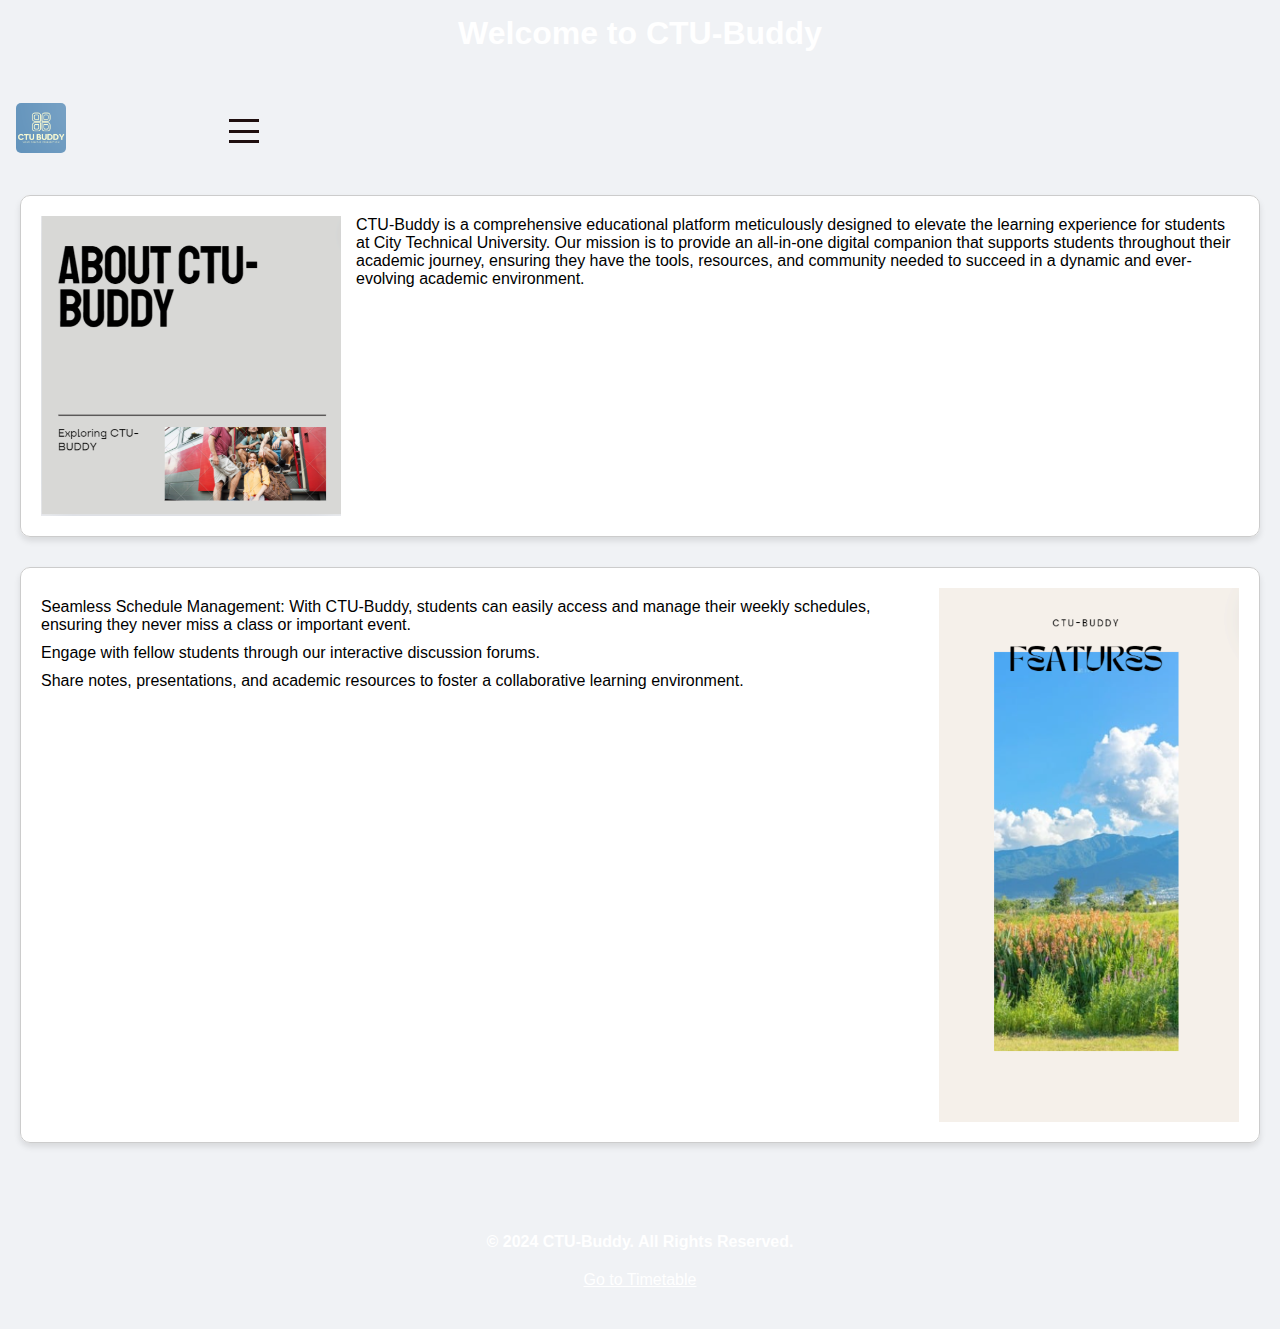
<file: index.html>
<!DOCTYPE html>
<html lang="en">
<head>
    <meta charset="UTF-8">
    <meta name="viewport" content="width=device-width, initial-scale=1.0">
    <title>CTU-Buddy - Home</title>
    <link rel="stylesheet" href="styles.css">
</head>
<body>
    <header>
        <h1 class="header-title">Welcome to CTU-Buddy</h1>
        <nav>
            <div class="navbar-brand">
                <a href="home.html">
                    <img src="PICTURES/2024-08-24 (6).png" alt="Logo" class="thumbnail">
                </a>
            </div>
            <input type="checkbox" id="nav-toggle" class="nav-toggle">
            <label for="nav-toggle" class="nav-toggle-label">
                <span></span>
                <span></span>
                <span></span>
            </label>
            <ul class="navbar-links">
                <li><a href="home.html">Home</a></li>
                <li><a href="timetable.html">Timetable</a></li>
                <li><a href="discussion.html">Discussion</a></li>
                <li><a href="share_resources.html">Share Resources</a></li>
                <li><a href="about_us.html">About Us</a></li>
                <li><a href="contact_us.html">Contact Us</a></li>
            </ul>
        </nav>
    </header>

    <main>
        <section>
            <fieldset class="info-fieldset">
                <img src="PICTURES/2024-08-25 (1).png" alt="CTU Buddy Image" class="content-image-left">
                <p>CTU-Buddy is a comprehensive educational platform meticulously designed to elevate the learning experience for students at City Technical University. Our mission is to provide an all-in-one digital companion that supports students throughout their academic journey, ensuring they have the tools, resources, and community needed to succeed in a dynamic and ever-evolving academic environment.</p>
            </fieldset>
        </section>

        <section>
            <fieldset class="info-fieldset">
                <img src="PICTURES/2024-08-25 (3).png" alt="CTU Buddy Features" class="content-image-right">
                <ul class="feature-list">
                    <li>Seamless Schedule Management: With CTU-Buddy, students can easily access and manage their weekly schedules, ensuring they never miss a class or important event.</li>
                    <li>Engage with fellow students through our interactive discussion forums.</li>
                    <li>Share notes, presentations, and academic resources to foster a collaborative learning environment.</li>
                </ul>
            </fieldset>
        </section>
    </main>

    <footer>
        <div class="footer-container">
            <footer style="margin-bottom: 20px;">
                <p style="color: white; font-weight: bold; margin: 0;">&copy; 2024 CTU-Buddy. All Rights Reserved.</p>
            </footer>
            <a href="timetable.html">Go to Timetable</a>
        </div>
    </footer>
</body>
</html>
</file>
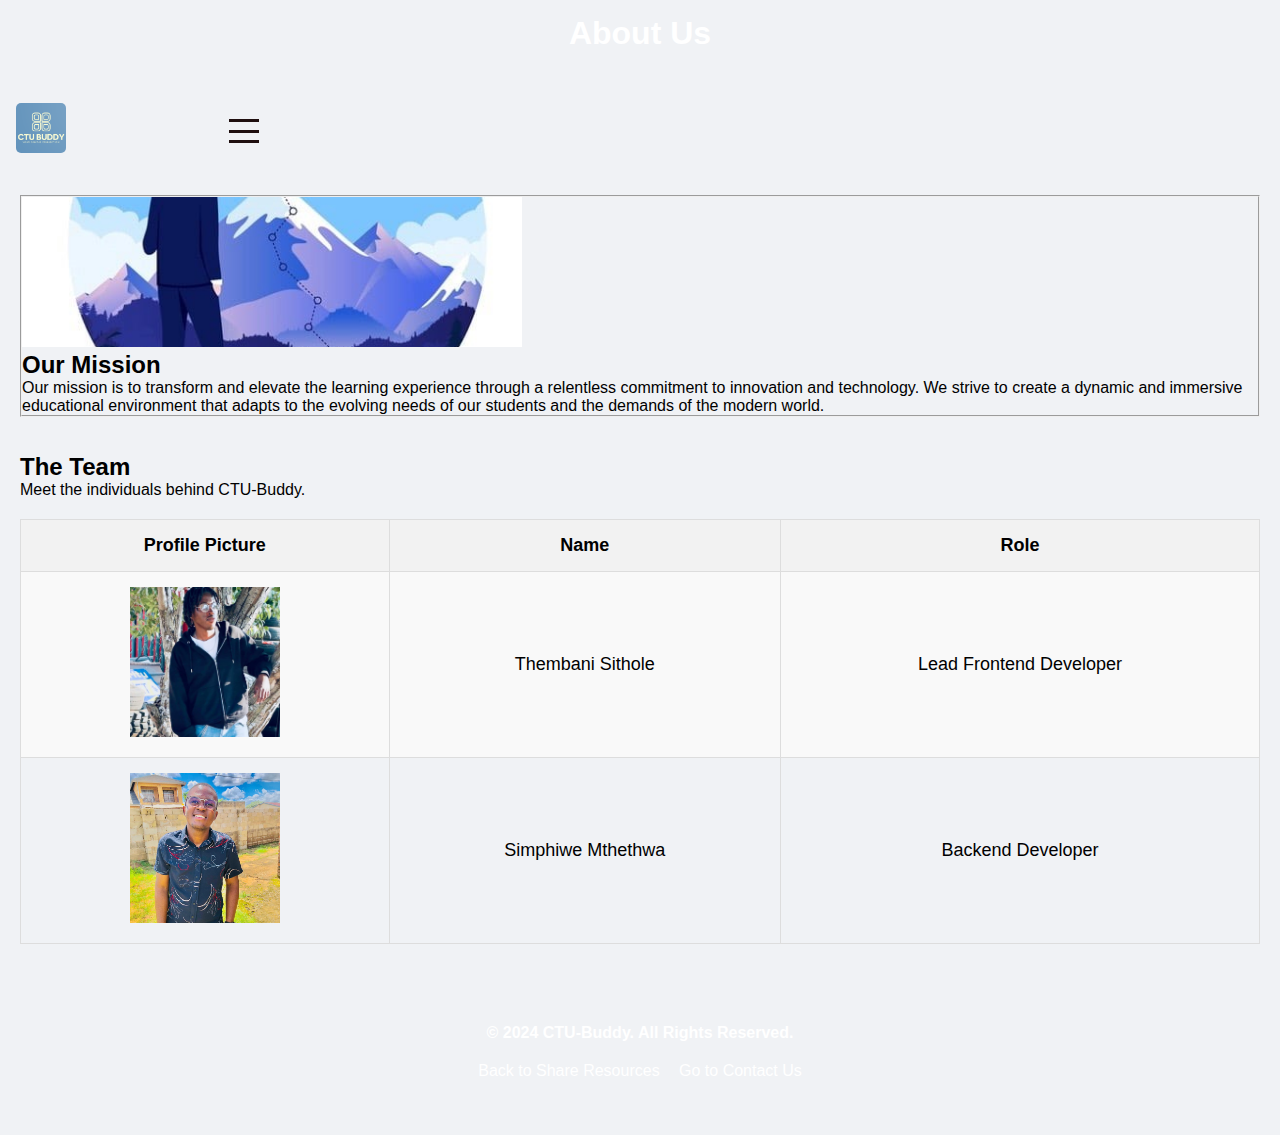
<file: about_us.html>
<!DOCTYPE html>
<html lang="en">
<head>
    <meta charset="UTF-8">
    <meta name="viewport" content="width=device-width, initial-scale=1.0">
    <title>CTU-Buddy - About Us</title>
    <link rel="stylesheet" href="styles.css">
</head>
<style>
    table {
        width: 100%;
        border-collapse: collapse;
        margin: 20px 0;
        text-align: center;
    }
    table, th, td {
        border: 1px solid #ddd;
    }
    th, td {
        padding: 15px;
    }
    th {
        background-color: #f2f2f2;
    }
    img {
        width: 150px;
        height: 150px;
        object-fit: cover; /* Ensures the image maintains aspect ratio within the square */
        border-radius: 0;
    }
</style>
<body>
    <header>
        <h1  class="header-title">About Us</h1>
        <nav>
            <div class="navbar-brand">
                <a href="about_us.html"><img src="PICTURES/2024-08-24 (6).png" alt="CTU-Buddy Logo" class="thumbnail"></a>
            </div>
            <input type="checkbox" id="nav-toggle" class="nav-toggle">
            <label for="nav-toggle" class="nav-toggle-label">
                <span></span>
                <span></span>
                <span></span>
            </label>
            <ul class="navbar-links">
                <li><a href="home.html">Home</a></li>
                <li><a href="timetable.html">Timetable</a></li>
                <li><a href="discussion.html">Discussion</a></li>
                <li><a href="share_resources.html">Share Resources</a></li>
                <li><a href="about_us.html">About Us</a></li>
                <li><a href="contact_us.html">Contact Us</a></li>
            </ul>
        </nav>
    </header>
    
    <main>
        <section class="mission">
            <fieldset> 
                <img src="PICTURES/culture-1-1.jpg" alt="Mission Image" style="width:500px;"> 
                <div class="text-center">
                    <h2>Our Mission</h2>
                    <p>Our mission is to transform and elevate the learning experience through a relentless commitment to innovation and technology. We strive to create a dynamic and immersive educational environment that adapts to the evolving needs of our students and the demands of the modern world.</p>
                </div>
            </fieldset>
            <br><br/>
            <h2>The Team</h2>
            <p>Meet the individuals behind CTU-Buddy.</p>
           
            <table>
                <tr>
                    <th>Profile Picture</th>
                    <th>Name</th>
                    <th>Role</th>
                </tr>
                <tr>
                    <td><img src="PICTURES/WhatsApp Image 2024-09-23 at 21.24.26_92039d93.jpg" alt="Thembani Sithole"></td>
                    <td>Thembani Sithole</td>
                    <td>Lead Frontend Developer</td>
                </tr>
                <tr>
                    <td><img src="PICTURES/WhatsApp Image 2024-09-23 at 21.04.29_753ac217.jpg" alt="Simphiwe Mthethwa"></td>
                    <td>Simphiwe Mthethwa</td>
                    <td>Backend Developer</td>
                </tr>
            </table>
        </section>
    </main>

    <div class="footer-container">
        <footer style="margin-bottom: 20px;">
            <p style="color: white; font-weight: bold; margin: 0;">&copy; 2024 CTU-Buddy. All Rights Reserved.</p>
        </footer>
        <div style="margin-bottom: 15px;">
            <a href="share_resources.html" style="color: white; text-decoration: none; display: inline-block; margin-right: 15px;">Back to Share Resources</a>
            <a href="contact_us.html" style="color: white; text-decoration: none; display: inline-block;">Go to Contact Us</a>
        </div>
    </div>
    
</body>
</html>
</file>
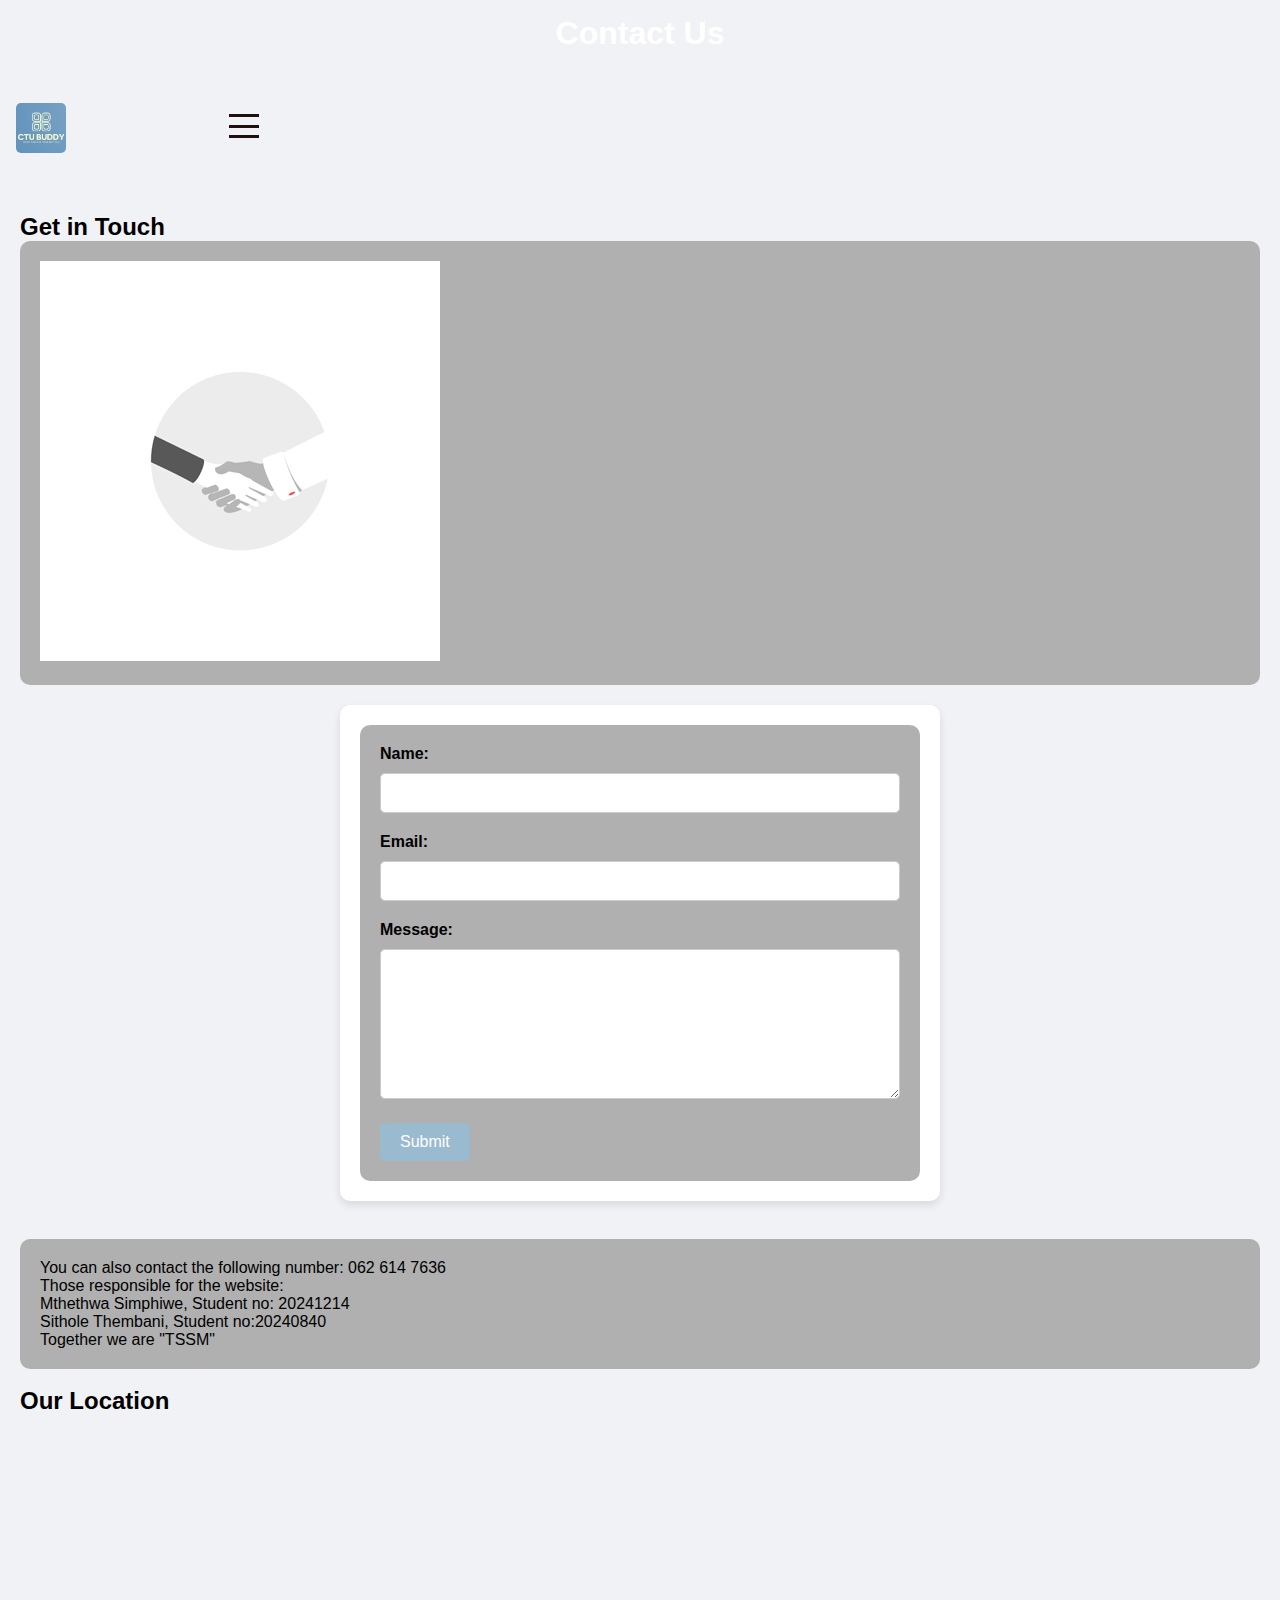
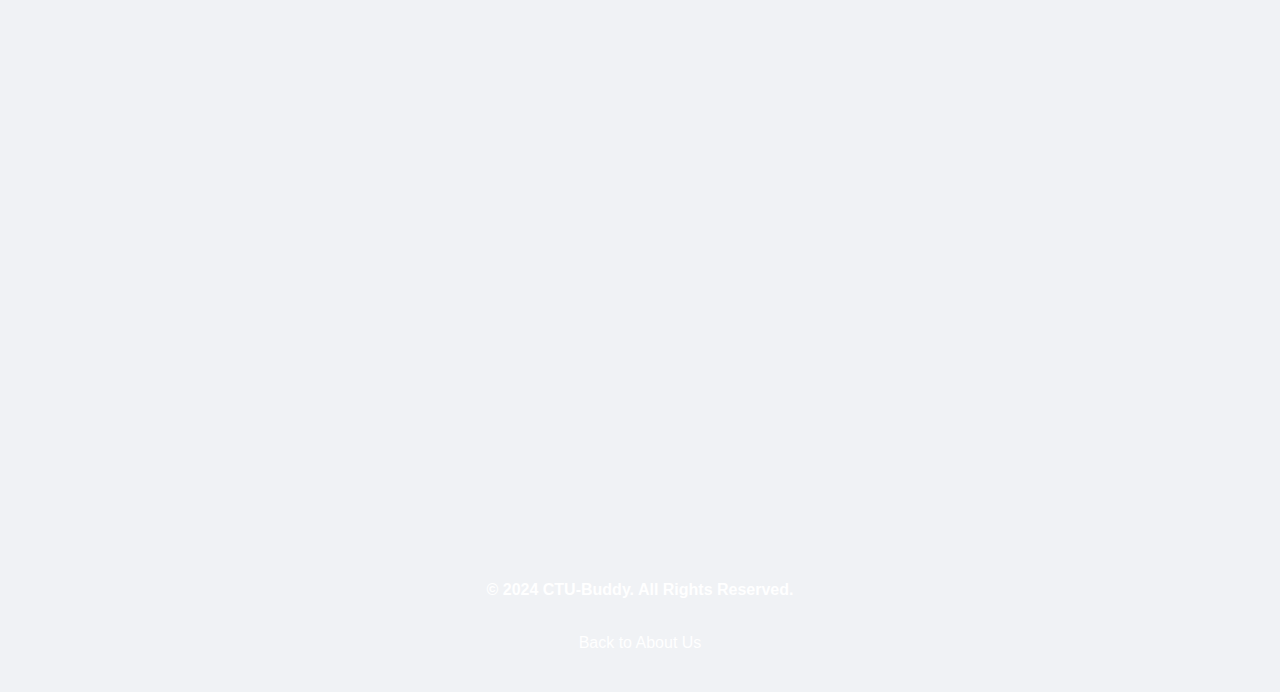
<file: contact_us.html>
<!DOCTYPE html>
<html lang="en">
<head>
    <meta charset="UTF-8">
    <meta name="viewport" content="width=device-width, initial-scale=1.0">
    <title>CTU-Buddy - Contact Us</title>
    <link rel="stylesheet" href="styles.css">
    <style>
        form {
            max-width: 600px;
            margin: 20px auto;
            padding: 20px;
            border-radius: 10px;
            background-color: #fff;
            box-shadow: 0 4px 8px rgba(0, 0, 0, 0.1);
        }
    
        fieldset {
            border: none;
            padding: 20px;
            background-color: rgb(176, 176, 176);
            border-radius: 10px;
        }
    
        label {
            display: block;
            margin-bottom: 10px;
            font-weight: bold;
        }
    
        input[type="text"], input[type="email"], textarea {
            width: 100%;
            padding: 10px;
            margin-bottom: 20px;
            border: 1px solid #ccc;
            border-radius: 5px;
            font-size: 1rem;
            box-sizing: border-box;
        }
    
        textarea {
            height: 150px;
            resize: vertical;
        }
    
        button {
            background-color: #9abad0;
            color: white;
            padding: 10px 20px;
            border: none;
            border-radius: 5px;
            cursor: pointer;
            font-size: 1rem;
        }
    
        button:hover {
            background-color: #9abad0;
        }
    
        input:focus, textarea:focus {
            outline: none;
            border-color: #004aad;
        }

</style>
<body>
    <header>
        
        <h1 class="header-title">Contact Us</h1>
        <nav>
            <div class="navbar-brand">
                <a href="home.html"><img src="PICTURES\2024-08-24 (6).png" alt="no image"class="thumbnail"></a>
            </div>
            <input type="checkbox" id="nav-toggle" class="nav-toggle">
            <label for="nav-toggle" class="nav-toggle-label">
                <span></span>
                <span></span>
                <span></span>
            </label>
            <ul class="navbar-links">
                <li><a href="home.html">Home</a></li>
                <li><a href="timetable.html">Timetable</a></li>
                <li><a href="discussion.html">Discussion</a></li>
                <li><a href="share_resources.html">Share Resources</a></li>
                <li><a href="about_us.html">About Us</a></li>
                <li><a href="contact_us.html">Contact Us</a></li>
            </ul>
        </nav>
    </header>
    
    <main>
        <section>
            <br>
            <h2>Get in Touch</h2>
             <div class="Animations1"></div>
             <fieldset style=" width: auto;">
             <img src="PICTURES/371907210_HANDSHAKE_400px (1).gif">
             </fieldset>
           
            <form action="subscribe.php" method="post">
                <fieldset style="background-color: rgb(176, 176, 176);">
                <label for="name">Name:</label>
                <input type="text" id="name" name="name" required>
                
                <label for="email">Email:</label>
                <input type="email" id="email" name="email" required>
                
                <label for="message">Message:</label>
                <textarea id="message" name="message" required></textarea>
                
                <button type="submit">Submit</button>
            </fieldset>
            </form>
            <br>
            <fieldset>
            <p>You can also contact the following number: 062 614 7636</p>
            <P>Those responsible for the website:<br> Mthethwa Simphiwe, Student no: 20241214<br> Sithole Thembani, Student no:20240840</P>
            <div class="Group name"></div><P>Together we are "TSSM"</P>
        </fieldset>

            <br>
            <h2>Our Location</h2>
            <iframe src="https://www.google.com/maps/embed?pb=!1m18!1m12!1m3!1d3581.649235213236!2d27.867428275413186!3d-26.142977477114332!2m3!1f0!2f0!3f0!3m2!1i1024!2i768!4f13.1!3m3!1m2!1s0x1e959f7b7787c027%3A0xd1450a9cd56b62ed!2sCTU%20Training%20Solutions%20Roodepoort!5e0!3m2!1sen!2sza!4v1724515548911!5m2!1sen!2sza" width="1230" height="450" style="border:0;" allowfullscreen="" loading="lazy" referrerpolicy="no-referrer-when-downgrade"></iframe>
        </section>
    </main>
    <br><br/>
    <br><br/>
    <br><br/>
    <br><br/>
    <br><br/>
    <br><br/>
    <br><br/>
    <footer>
    <div class="footer-container">
        <footer style="margin-bottom: 20px;">
            <p style="color: white; font-weight: bold; margin: 0;">&copy; 2024 CTU-Buddy. All Rights Reserved.</p>
        </footer>
        <a href="about_us.html" style="color: white; text-decoration: none; display: inline-block; margin-top: 15px;">Back to About Us</a>
    </div>
</footer>
    
</body>
</html>
</file>
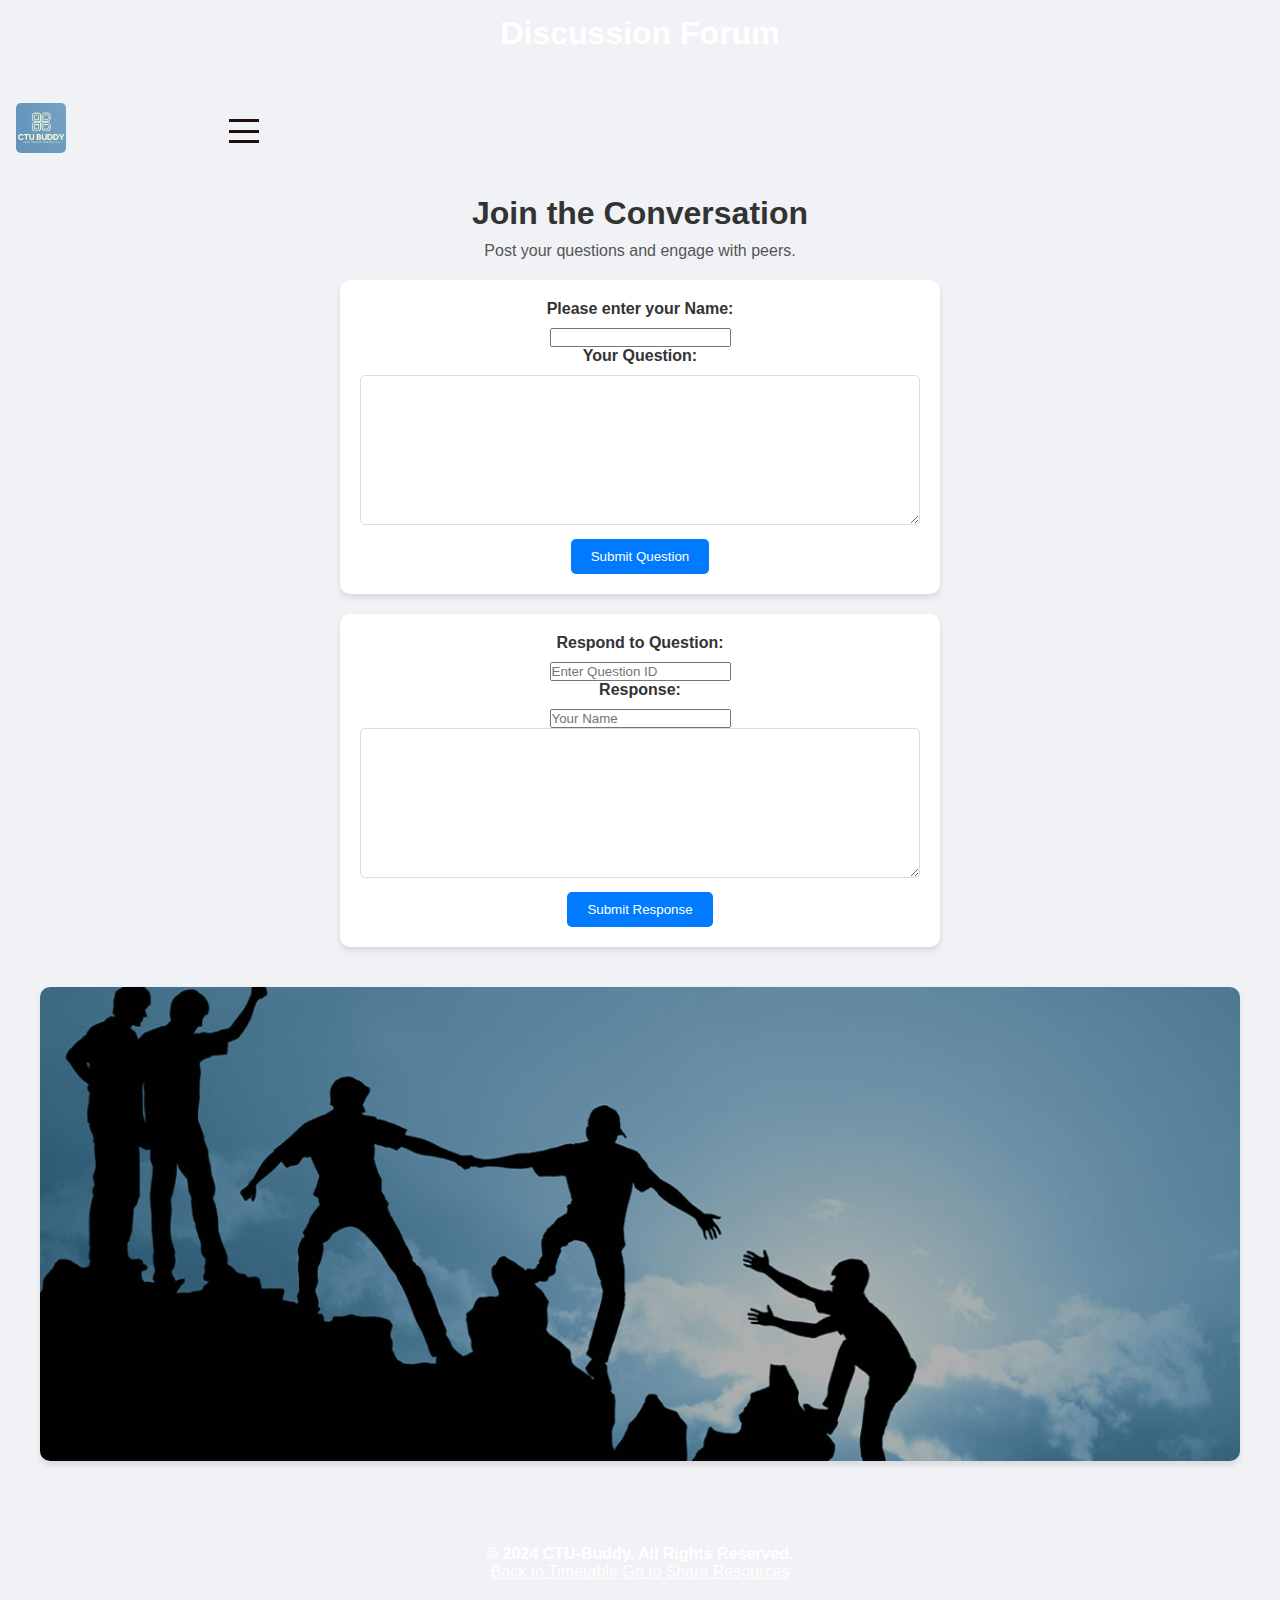
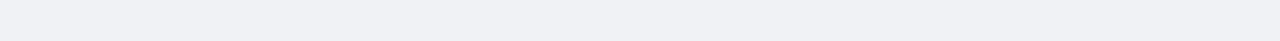
<file: discussion.html>
<!DOCTYPE html>
<html lang="en">
<head>
    <meta charset="UTF-8">
    <meta name="viewport" content="width=device-width, initial-scale=1.0">
    <title>CTU-Buddy - Discussion</title>
    <link rel="stylesheet" href="styles.css">
</head>
<body>
    <header>
        <h1 class="header-title">Discussion Forum</h1>
        <nav>
            <div class="navbar-brand">
                <a href="home.html"><img src="PICTURES/2024-08-24 (6).png" alt="no image" class="thumbnail"></a>
            </div>
            <input type="checkbox" id="nav-toggle" class="nav-toggle">
            <label for="nav-toggle" class="nav-toggle-label">
                <span></span>
                <span></span>
                <span></span>
            </label>
            <ul class="navbar-links">
                <li><a href="home.html">Home</a></li>
                <li><a href="timetable.html">Timetable</a></li>
                <li><a href="discussion.html">Discussion</a></li>
                <li><a href="share_resources.html">Share Resources</a></li>
                <li><a href="about_us.html">About Us</a></li>
                <li><a href="contact_us.html">Contact Us</a></li>
            </ul>
        </nav>
    </header>
    
    <main>
        <section class="discussion-section">
            <h2>Join the Conversation</h2>
            <p>Post your questions and engage with peers.</p>
            
            <!-- Form for submitting a question -->
            <form class="discussion-form" method="POST" action="post_response.php">
                <label for="name">Please enter your Name:</label>
                <input type="text" id="name" name="name" required>
                <label for="question">Your Question:</label>
                <textarea id="question" name="question" required></textarea>
                <button type="submit">Submit Question</button>
            </form>

            <!-- Form for responding to a question -->
            <form class="discussion-form" method="POST" action="post_response.php">
                <label for="question_id">Respond to Question:</label>
                <input type="number" id="question_id" name="question_id" required placeholder="Enter Question ID">
                <label for="respond_to_question">Response:</label>
                <input type="text" id="name_response" name="name" required placeholder="Your Name">
                <textarea id="response" name="response" required></textarea>
                <button type="submit">Submit Response</button>
            </form>
            
            <img src="PICTURES/Togetherness-Featured-Image.png" alt=" no image" class="featured-image">
        </section>
    </main>
    
    <footer>
        <div>
            <div class="footer-container">
                <footer style="margin-bottom: 20px;">
                    <p style="color: white; font-weight: bold; margin: 0;">&copy; 2024 CTU-Buddy. All Rights Reserved.</p>
                    <a href="timetable.html" class="footer-link">Back to Timetable</a>
                    <a href="share_resources.html" class="footer-link">Go to Share Resources</a>
                </footer>
            </div>
        </div>
    </footer>
</body>
</html>
</file>
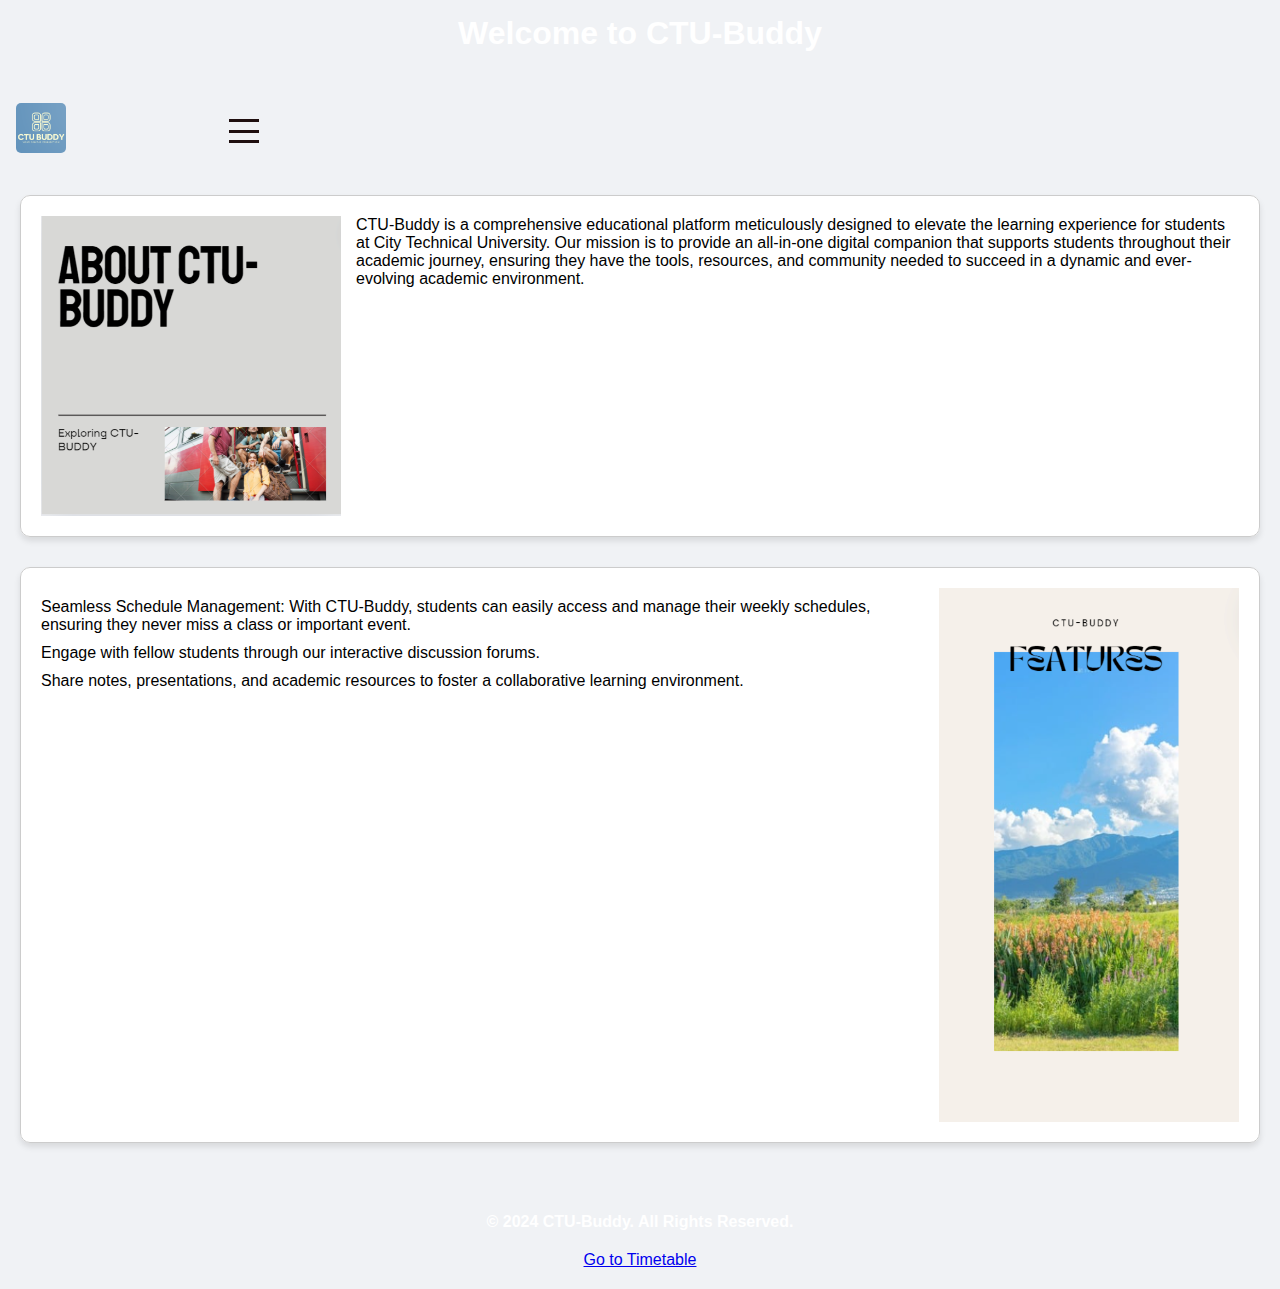
<file: home.html>
<!DOCTYPE html>
<html lang="en">
<head>
    <meta charset="UTF-8">
    <meta name="viewport" content="width=device-width, initial-scale=1.0">
    <title>CTU-Buddy - Home</title>
    <link rel="stylesheet" href="styles.css">
</head>
<body>
    <header>
        <h1 class="header-title">Welcome to CTU-Buddy</h1>
        <nav>
            <div class="navbar-brand">
                <a href="home.html">
                    <img src="PICTURES/2024-08-24 (6).png" alt="Logo" class="thumbnail">
                </a>
            </div>
            <input type="checkbox" id="nav-toggle" class="nav-toggle">
            <label for="nav-toggle" class="nav-toggle-label">
                <span></span>
                <span></span>
                <span></span>
            </label>
            <ul class="navbar-links">
                <li><a href="home.html">Home</a></li>
                <li><a href="timetable.html">Timetable</a></li>
                <li><a href="discussion.html">Discussion</a></li>
                <li><a href="share_resources.html">Share Resources</a></li>
                <li><a href="about_us.html">About Us</a></li>
                <li><a href="contact_us.html">Contact Us</a></li>
            </ul>
        </nav>
    </header>

    <main>
        <section>
            <fieldset class="info-fieldset">
                <img src="PICTURES/2024-08-25 (1).png" alt="CTU Buddy Image" class="content-image-left">
                <p>CTU-Buddy is a comprehensive educational platform meticulously designed to elevate the learning experience for students at City Technical University. Our mission is to provide an all-in-one digital companion that supports students throughout their academic journey, ensuring they have the tools, resources, and community needed to succeed in a dynamic and ever-evolving academic environment.</p>
            </fieldset>
        </section>

        <section>
            <fieldset class="info-fieldset">
                <img src="PICTURES/2024-08-25 (3).png" alt="CTU Buddy Features" class="content-image-right">
                <ul class="feature-list">
                    <li>Seamless Schedule Management: With CTU-Buddy, students can easily access and manage their weekly schedules, ensuring they never miss a class or important event.</li>
                    <li>Engage with fellow students through our interactive discussion forums.</li>
                    <li>Share notes, presentations, and academic resources to foster a collaborative learning environment.</li>
                </ul>
            </fieldset>
        </section>
    </main>

    <footer>
        <div style="background-image: url('https://images.vexels.com/media/users/3/101746/raw/da01a24b356c2778b7374e174b4806b9-light-blue-abstract-background.jpg'); background-size: cover; padding: 20px; border-radius: 10px; text-align: center; max-width: 1250px; margin: auto;">
            <footer style="margin-bottom: 20px;">
                <p style="color: white; font-weight: bold; margin: 0;">&copy; 2024 CTU-Buddy. All Rights Reserved.</p>
            </footer>
            <a href="timetable.html">Go to Timetable</a>
        </div>
    </footer>
</body>
</html>
</file>
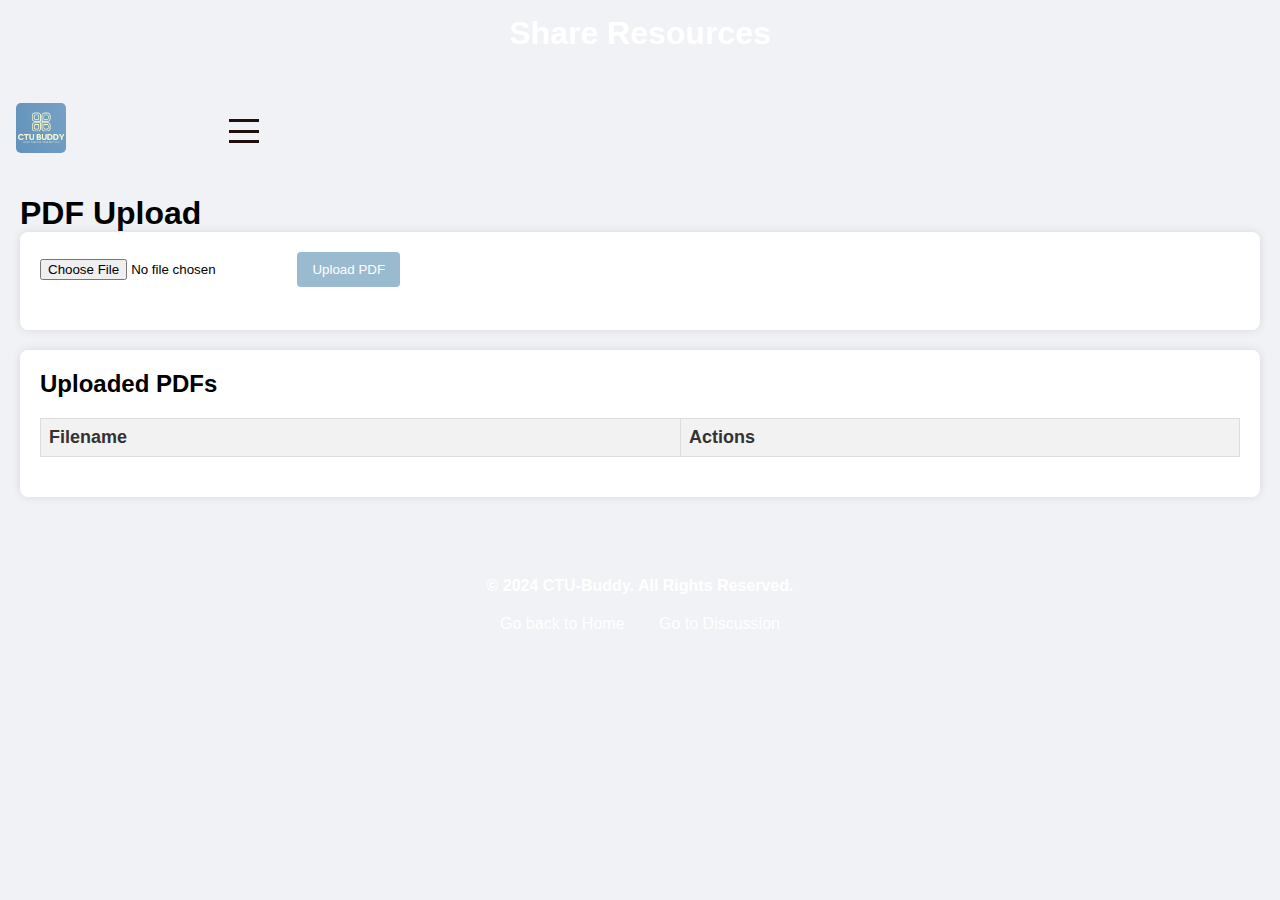
<file: share_resources.html>
<!DOCTYPE html>
<html lang="en">
<head>
    <meta charset="UTF-8">
    <meta name="viewport" content="width=device-width, initial-scale=1.0">
    <title>CTU-Buddy - Share Resources</title>
    <link rel="stylesheet" href="styles.css">
    <style>
        form, #pdfList {
            background-color: white;
            padding: 20px;
            border-radius: 8px;
            box-shadow: 0 0 10px rgba(0, 0, 0, 0.1);
            margin-bottom: 20px;
        }
        input[type="file"] {
            margin-bottom: 10px;
        }
        input[type="submit"], button {
            background-color: #9abad0;
            color: white;
            padding: 10px 15px;
            border: none;
            border-radius: 4px;
            cursor: pointer;
            margin-right: 10px;
        }
        input[type="submit"]:hover, button:hover {
            background-color: #45a049;
        }
        #message {
            margin-top: 20px;
            font-weight: bold;
        }
        table {
            width: 100%;
            border-collapse: collapse;
        }
        th, td {
            border: 1px solid #ddd;
            padding: 8px;
            text-align: left;
        }
        th {
            background-color: #f2f2f2;
        }
    </style>

</head>
<body>
    <header>
        <h1 class="header-title">Share Resources</h1>
        <nav>
            <div class="navbar-brand">
                <a href="home.html"><img src="PICTURES/2024-08-24 (6).png" alt="no image" class="thumbnail"></a>
            </div>
            <input type="checkbox" id="nav-toggle" class="nav-toggle">
            <label for="nav-toggle" class="nav-toggle-label">
                <span></span>
                <span></span>
                <span></span>
            </label>
            <ul class="navbar-links">
                <li><a href="home.html">Home</a></li>
                <li><a href="timetable.html">Timetable</a></li>
                <li><a href="discussion.html">Discussion</a></li>
                <li><a href="share_resources.html">Share Resources</a></li>
                <li><a href="about_us.html">About Us</a></li>
                <li><a href="contact_us.html">Contact Us</a></li>
            </ul>
        </nav>
    </header>

<main>
    <section class="upload-section">
        <h1>PDF Upload</h1>
        <form id="uploadForm" enctype="multipart/form-data" action="post_response.php" method="POST">
            <input type="file" name="pdfFile" id="pdfFile" accept=".pdf" required>
            <input type="submit" value="Upload PDF">
            <div id="message"></div>
        </form>
     
        <div id="pdfList">
            <h2>Uploaded PDFs</h2>
            <table id="pdfTable">
                <thead>
                    <tr>
                        <th>Filename</th>
                        <th>Actions</th>
                    </tr>
                </thead>
                <tbody>
                    <!-- Uploaded files will be populated here -->
                </tbody>
            </table>
        </div>
    </section>
</main>

<footer>
    <div class="footer-container">
        <footer style="margin-bottom: 20px;">
            <p style="color: white; font-weight: bold; margin: 0;">&copy; 2024 CTU-Buddy. All Rights Reserved.</p>
        </footer>
        <a href="home.html" style="color: white; text-decoration: none; margin-right: 30px;">Go back to Home</a>
        <a href="discussion.html" style="color: white; text-decoration: none;">Go to Discussion</a>
    </div>        
</footer>   
</body>
</html>
</file>
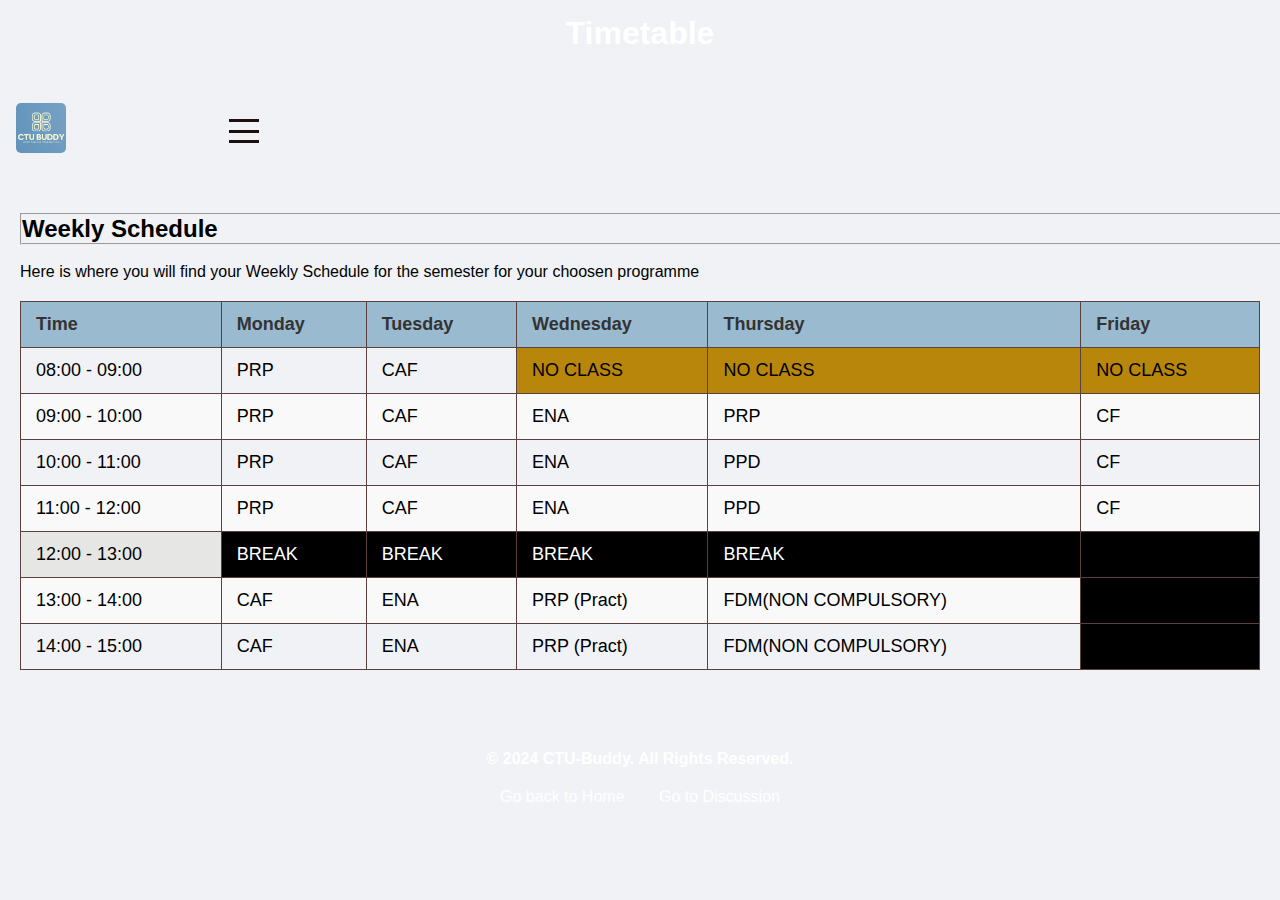
<file: timetable.html>
<!DOCTYPE html>
<html lang="en">
<head>
    <meta charset="UTF-8">
    <meta name="viewport" content="width=device-width, initial-scale=1.0">
    <title>CTU-Buddy - Timetable</title>
    <link rel="stylesheet" href="styles.css">
    <style>
    /* Table Styling */
table {
    width: 100%;
    border-collapse: collapse;
    margin: 20px 0;
    font-size: 18px;
    text-align: left;
}

th, td {
    padding: 12px 15px;
    border: 1px solid #5b4040;
}

thead {
    background-color: #9abad0;
    color: #333;
    font-weight: bold;
}

tbody tr:nth-child(even) {
    background-color: #f9f9f9;
}

tbody tr:hover {
    background-color: #f1f1f1;
}

/* Responsive Design */
@media (max-width: 768px) {
    table, thead, tbody, th, td, tr {
        display: block;
    }

    th, td {
        padding: 10px;
    }

    thead {
        display: none;
    }

    tr {
        margin-bottom: 10px;
    }

    td {
        text-align: right;
        padding-left: 50%;
        position: relative;
    }

    td:before {
        content: attr(data-label);
        position: absolute;
        left: 0;
        width: 50%;
        padding-left: 10px;
        font-weight: bold;
        text-align: left;
   
}
.Breaks tr td {
    background-color: black;
    color: black;
}
}



</style>
</head>
<body>
    <header>
        <h1  class="header-title">Timetable</h1>
        <nav>
            <div class="navbar-brand">
                <a href="home.html">
                    <img src="PICTURES\2024-08-24 (6).png" alt="no image" class="thumbnail">
                </a>
                
            </div>
           
            <input type="checkbox" id="nav-toggle" class="nav-toggle">
            <label for="nav-toggle" class="nav-toggle-label">
                <span></span>
                <span></span>
                <span></span>
            </label>
            <ul class="navbar-links">
                <li><a href="home.html">Home</a></li>
                <li><a href="timetable.html">Timetable</a></li>
                <li><a href="discussion.html">Discussion</a></li>
                <li><a href="share_resources.html">Share Resources</a></li>
                <li><a href="about_us.html">About Us</a></li>
                <li><a href="contact_us.html">Contact Us</a></li>
            </ul>
        </nav>
    </header>
    <br> 
    <main>
        <section>
            <fieldset style="background-image: url(https://img.freepik.com/free-vector/realistic-blue-sky-background_1048-6707.jpg?size=338&ext=jpg&ga=GA1.1.2008272138.1724457600&semt=ais_hybrid); width: 1300px;">
            <h2>Weekly Schedule</h2>
        </fieldset>
            <br>
            <p>Here is where you will find your Weekly Schedule for the semester for your choosen programme</p>
            <table>
                <thead>
                    <tr>
                        <th>Time</th>
                        <th>Monday</th>
                        <th>Tuesday</th>
                        <th>Wednesday</th>
                        <th>Thursday</th>
                        <th>Friday</th>
                    </tr>
                </thead>
                <tbody>
                    <tr>
                        <td>08:00 - 09:00</td>
                        <td>PRP</td>
                        <td>CAF</td>
                        <td style="background-color: darkgoldenrod;">NO CLASS</td>
                        <td style="background-color: darkgoldenrod;">NO CLASS</td>
                        <td style="background-color: darkgoldenrod;">NO CLASS</td>
                    </tr>
                    <tr>
                        <td>09:00 - 10:00</td>
                        <td>PRP</td>
                        <td>CAF</td>
                        <td>ENA</td>
                        <td>PRP</td>
                        <td>CF</td>
                    </tr>
                    <tr>
                        <td>10:00 - 11:00</td>
                        <td>PRP</td>
                        <td>CAF</td>
                        <td>ENA</td>
                        <td>PPD</td>
                        <td>CF</td>
                    </tr>
                    <tr>
                        <td>11:00 - 12:00</td>
                        <td>PRP</td>
                        <td>CAF</td>
                        <td>ENA</td>
                        <td>PPD</td>
                        <td>CF</td>
                    </tr>
                    <tr style="background-color: black; color: rgb(255, 255, 255);">
                        <td style="background-color: rgb(230, 231, 228 ); color: black;">12:00 - 13:00</td>
                        <td>BREAK</td>
                        <td>BREAK</td>
                        <td>BREAK</td>
                        <td>BREAK</td>
                        <td></td>
                    </tr>
                    <tr>
                        <td>13:00 - 14:00</td>
                        <td>CAF</td>
                        <td>ENA</td>
                        <td>PRP (Pract)</td>
                        <td>FDM(NON COMPULSORY)</td>
                        <td style="background-color: black;"></td>
                    </tr>
                    <tr>
                        <td>14:00 - 15:00</td>
                        <td>CAF</td>
                        <td>ENA</td>
                        <td>PRP (Pract)</td>
                        <td>FDM(NON COMPULSORY)</td>
                        <td style="background-color: black;"></td>
                    </tr>
                
                </tbody>
            </table>
        </section>
    </main>

    <footer>
    <div class="footer-container">
        <footer style="margin-bottom: 20px;">
            <p style="color: white; font-weight: bold; margin: 0;">&copy; 2024 CTU-Buddy. All Rights Reserved.</p>
        </footer>
        <a href="home.html" style="color: white; text-decoration: none; margin-right: 15px;">Go back to Home</a>
        <a href="discussion.html" style="color: white; text-decoration: none; margin-left: 15px;">Go to Discussion</a>
    </div>
</footer>
    
    

</body>
</html>
</file>
<file: styles.css>
/* Reset styles */
* {
    margin: 0;
    padding: 0;
    box-sizing: border-box;
}

body {
    font-family: Arial, sans-serif;
    background-color: #f0f2f5;
}

/* Header Styles */
.header-title {
    color: white;
    font-size: 2rem; /* Reduced size for better fit */
    background-image: url(https://images.vexels.com/media/users/3/101746/raw/da01a24b356c2778b7374e174b4806b9-light-blue-abstract-background.jpg);
    background-size: cover;
    background-position: center; /* Center the background image */
    text-align: center;
    padding: 15px; /* Adjusted padding for better spacing */
    margin-bottom: 20px; /* Slightly reduced margin */
    animation: fadeIn 2s ease-in;
}
.footer-container {
    background-image: url('https://images.vexels.com/media/users/3/101746/raw/da01a24b356c2778b7374e174b4806b9-light-blue-abstract-background.jpg');
    background-size: cover;
    background-position: center; /* Center the background image */
    padding: 20px; /* Add some padding for spacing */
    border-radius: 10px; /* Round the corners */
    text-align: center; /* Center align the text */
    margin: 20px auto; /* Center the footer horizontally with some margin */
    max-width: 100%; /* Ensure it takes full width, adjust if necessary */
    color: white; /* Set text color to white */
}

.footer-container footer {
    margin-bottom: 10px; /* Add spacing between footer and the link */
}

.footer-container p {
    font-weight: bold; /* Make the text bold */
    margin: 0; /* Remove default margin */
}

.footer-container a {
    color: white; /* Set the link color to white */
    text-decoration: underline; /* Underline the link */
    transition: color 0.3s; /* Smooth transition for hover effect */
}

.footer-container a:hover {
    color: lightblue; /* Change link color on hover */
}



/* Navigation Bar */
nav {
    background-color: transparent;
    padding: 1rem;
    display: flex;
    justify-content: space-between;
    align-items: center;
    animation: slideIn 0.5s ease-in-out;
}

.navbar-brand a {
    color: rgb(219, 143, 182);
    text-decoration: none;
    font-size: 1.5rem;
    font-weight: bold;
}

.navbar-links {
    list-style: none;
    display: flex;  
    flex-direction: row;
    text-align: center;
    transition: max-height 0.3s ease;
    overflow: hidden;
    max-height: 0; /* Hide initially */
}

.navbar-links.show {
    max-height: 200px; /* Adjust as needed to fit content */
}

.navbar-links li {
    margin: 0.5rem 1rem;
}

.navbar-links a {
    color: rgb(138, 190, 227);
    text-decoration: none;
    padding: 1rem;
    background-color: #333;
    display: block;
    transition: background-color 0.3s ease, color 0.3s ease;
    border-radius: 5px;
}

.navbar-links a:hover {
    background-color: #555;
    color: white;
}

/* Hamburger Menu */
.nav-toggle {
    display: none;
}

.nav-toggle-label {
    display: flex;
    flex-direction: column;
    cursor: pointer;
    height: 24px;
    width: 30px;
    justify-content: space-between;
    animation: bounce 0.5s ease-in-out;
}

.nav-toggle-label span {
    width: 100%;
    height: 3px;
    background-color: rgb(31, 15, 15);
    transition: transform 0.3s ease;
}

/* Show hamburger menu regardless of screen size */
.nav-toggle:checked + .nav-toggle-label span {
    background-color: rgb(157, 188, 235);
}

.nav-toggle:checked + .nav-toggle-label + .navbar-links {
    max-height: 200px; /* Adjust as needed to fit content */
}

/* Animations */
@keyframes fadeIn {
    from { opacity: 0; }
    to { opacity: 1; }
}

@keyframes slideIn {
    from { transform: translateY(-20px); opacity: 0; }
    to { transform: translateY(0); opacity: 1; }
}

@keyframes bounce {
    0%, 100% { transform: scaleY(1); }
    50% { transform: scaleY(0.7); }
}

/* Image Styling */
.thumbnail {
    width: 50px;
    height: auto;
    border-radius: 5px;
    animation: fadeIn 1s ease-in-out;
}

/* Section Styling */
.info-fieldset {
    background-color: white;
    border-radius: 10px;
    padding: 20px;
    margin-bottom: 30px;
    border: 1px solid #ccc;
    box-shadow: 0 4px 6px rgba(0, 0, 0, 0.1);
    animation: fadeIn 2s ease-in-out;
}

.content-image-left {
    float: left;
    margin-right: 15px;
    width: 300px;
    animation: fadeIn 1s ease-in-out;
}

.content-image-right {
    float: right;
    margin-left: 15px;
    width: 300px;
    animation: fadeIn 1s ease-in-out;
}

/* Feature List */
.feature-list {
    list-style: none;
    padding: 0;
    animation: fadeIn 1s ease-in-out;
}

.feature-list li {
    margin: 10px 0;
}

/* Footer */
.footer {
    padding: 20px;
    border-radius: 10px;
    text-align: center;
    margin-top: 30px;
    animation: fadeIn 2s ease-in-out;
}

.footer p, .footer a {
    color: white;
    font-weight: bold;
    transition: color 0.3s ease;
}

.footer a:hover {
    color: lightblue;
}

/* Table Styling */
table {
    width: 100%;
    border-collapse: collapse;
    margin: 20px 0;
    font-size: 18px;
    text-align: left;
    animation: fadeIn 1s ease-in-out; /* Add fade-in animation */
}

th, td {
    padding: 12px 15px;
    border: 1px solid #5b4040;
    transition: background-color 0.3s ease, color 0.3s ease; /* Smooth transition for hover effect */
}

thead {
    background-color: #9abad0;
    color: #333;
    font-weight: bold;
    animation: slideIn 0.5s ease-in-out; /* Add slide-in animation */
}

tbody tr:nth-child(even) {
    background-color: #f9f9f9;
    transition: background-color 0.3s ease; /* Smooth transition for hover effect */
}

tbody tr:hover {
    background-color: #f1f1f1;
    transform: scale(1.02); /* Slightly enlarge row on hover */
    box-shadow: 0 4px 6px rgba(0, 0, 0, 0.1); /* Add shadow effect */
}

.Breaks tr td {
    background-color: black;
    color: black;
}

/* Responsive Design */
@media (max-width: 768px) {
    table, thead, tbody, th, td, tr {
        display: block;
    }

    th, td {
        padding: 10px;
    }

    thead {
        display: none;
    }

    tr {
        margin-bottom: 10px;
        background-color: #f9f9f9; /* Add background color for blocks */
    }

    td {
        text-align: right;
        padding-left: 50%;
        position: relative;
        background-color: #fff; /* Background color for table cells */
        border: 1px solid #ddd; /* Border for cells */
    }

    td:before {
        content: attr(data-label);
        position: absolute;
        left: 0;
        width: 50%;
        padding-left: 10px;
        font-weight: bold;
        text-align: left;
    }
}

/* Main Content Styling */
main {
    padding: 20px;
}

.discussion-section {
    text-align: center;
    margin: 0 auto;
}

.discussion-section h2 {
    margin-bottom: 10px;
    font-size: 2rem;
    color: #333;
}

.discussion-section p {
    margin-bottom: 20px;
    font-size: 1rem;
    color: #555;
}

.discussion-form {
    background: #fff;
    border-radius: 10px;
    padding: 20px;
    margin: 20px auto;
    width: 80%;
    max-width: 600px;
    box-shadow: 0 4px 6px rgba(0, 0, 0, 0.1);
}

.discussion-form label {
    display: block;
    margin-bottom: 10px;
    font-weight: bold;
    color: #333;
}

.discussion-form textarea {
    width: 100%;
    height: 150px;
    padding: 10px;
    border: 1px solid #ddd;
    border-radius: 5px;
    margin-bottom: 10px;
    font-size: 1rem;
    color: #333;
}

.discussion-form button {
    background-color: #007BFF;
    color: white;
    border: none;
    padding: 10px 20px;
    border-radius: 5px;
    cursor: pointer;
    transition: background-color 0.3s ease;
}

.discussion-form button:hover {
    background-color: #0056b3;
}

.featured-image {
    width: 100%;
    max-width: 1200px;
    margin: 20px auto;
    border-radius: 10px;
    box-shadow: 0 4px 6px rgba(0, 0, 0, 0.1);
}

.contact-form {
    background-color: #f9f9f9;
    border-radius: 10px;
    padding: 20px;
    box-shadow: 0 4px 8px rgba(0, 0, 0, 0.1);
    max-width: 600px;
    margin: 0 auto;
}

.contact-form fieldset {
    border: none;
    padding: 0;
    margin: 0;
}

.contact-form legend {
    font-size: 1.5rem;
    margin-bottom: 15px;
    color: #333;
    font-weight: bold;
    text-align: center;
}

.contact-form label {
    display: block;
    margin-bottom: 8px;
    font-weight: bold;
    color: #555;
}

.contact-form input,
.contact-form textarea {
    width: 100%;
    padding: 12px;
    margin-bottom: 15px;
    border-radius: 5px;
    border: 1px solid #ccc;
    font-size: 1rem;
    box-sizing: border-box;
    transition: border-color 0.3s ease, box-shadow 0.3s ease;
}

.contact-form input:focus,
.contact-form textarea:focus {
    border-color: #007bff;
    box-shadow: 0 0 5px rgba(0, 123, 255, 0.5);
    outline: none;
}

.contact-form button {
    padding: 12px 20px;
    background-color: #007bff;
    color: white;
    border: none;
    border-radius: 5px;
    cursor: pointer;
    font-size: 1rem;
    transition: background-color 0.3s ease, transform 0.2s ease;
}

.contact-form button:hover {
    background-color: #0056b3;
    transform: translateY(-2px);
}

.contact-form button:active {
    background-color: #004494;
    transform: translateY(0);
}
/* Responsive Design */
@media (max-width: 768px) {
    nav {
        flex-direction: column; /* Stack navigation items vertically */
        align-items: flex-start; /* Align items to the start */
    }

    .navbar-links {
        flex-direction: column; /* Stack links vertically */
        max-height: none; /* Allow full height */
    }

    .navbar-links li {
        margin: 0.5rem 0; /* Adjust margin for vertical layout */
    }

    .content-image-left,
    .content-image-right {
        width: 100%; /* Make images full width on small screens */
        float: none; /* Remove float */
        margin: 0; /* Reset margin */
    }

    .discussion-form,
    .contact-form {
        width: 90%; /* Make forms wider on small screens */
    }

    .featured-image {
        width: 100%; /* Make featured image full width */
    }

    table, thead, tbody, th, td, tr {
        display: block; /* Keep existing styles for tables */
    }

    td {
        text-align: right;
        padding-left: 50%;
        position: relative;
        background-color: #fff; /* Background color for table cells */
        border: 1px solid #ddd; /* Border for cells */
    }

    td:before {
        content: attr(data-label);
        position: absolute;
        left: 0;
        width: 50%;
        padding-left: 10px;
        font-weight: bold;
        text-align: left;
    }
}

@media (max-width: 480px) {
    .header-title {
        font-size: 2.5rem; /* Adjust header size for smaller screens */
    }

    .discussion-section h2 {
        font-size: 1.5rem; /* Adjust heading size */
    }

    .discussion-section p {
        font-size: 0.9rem; /* Adjust paragraph size */
    }

    .contact-form button,
    .discussion-form button {
        width: 100%; /* Make buttons full width */
    }
}
</file>
